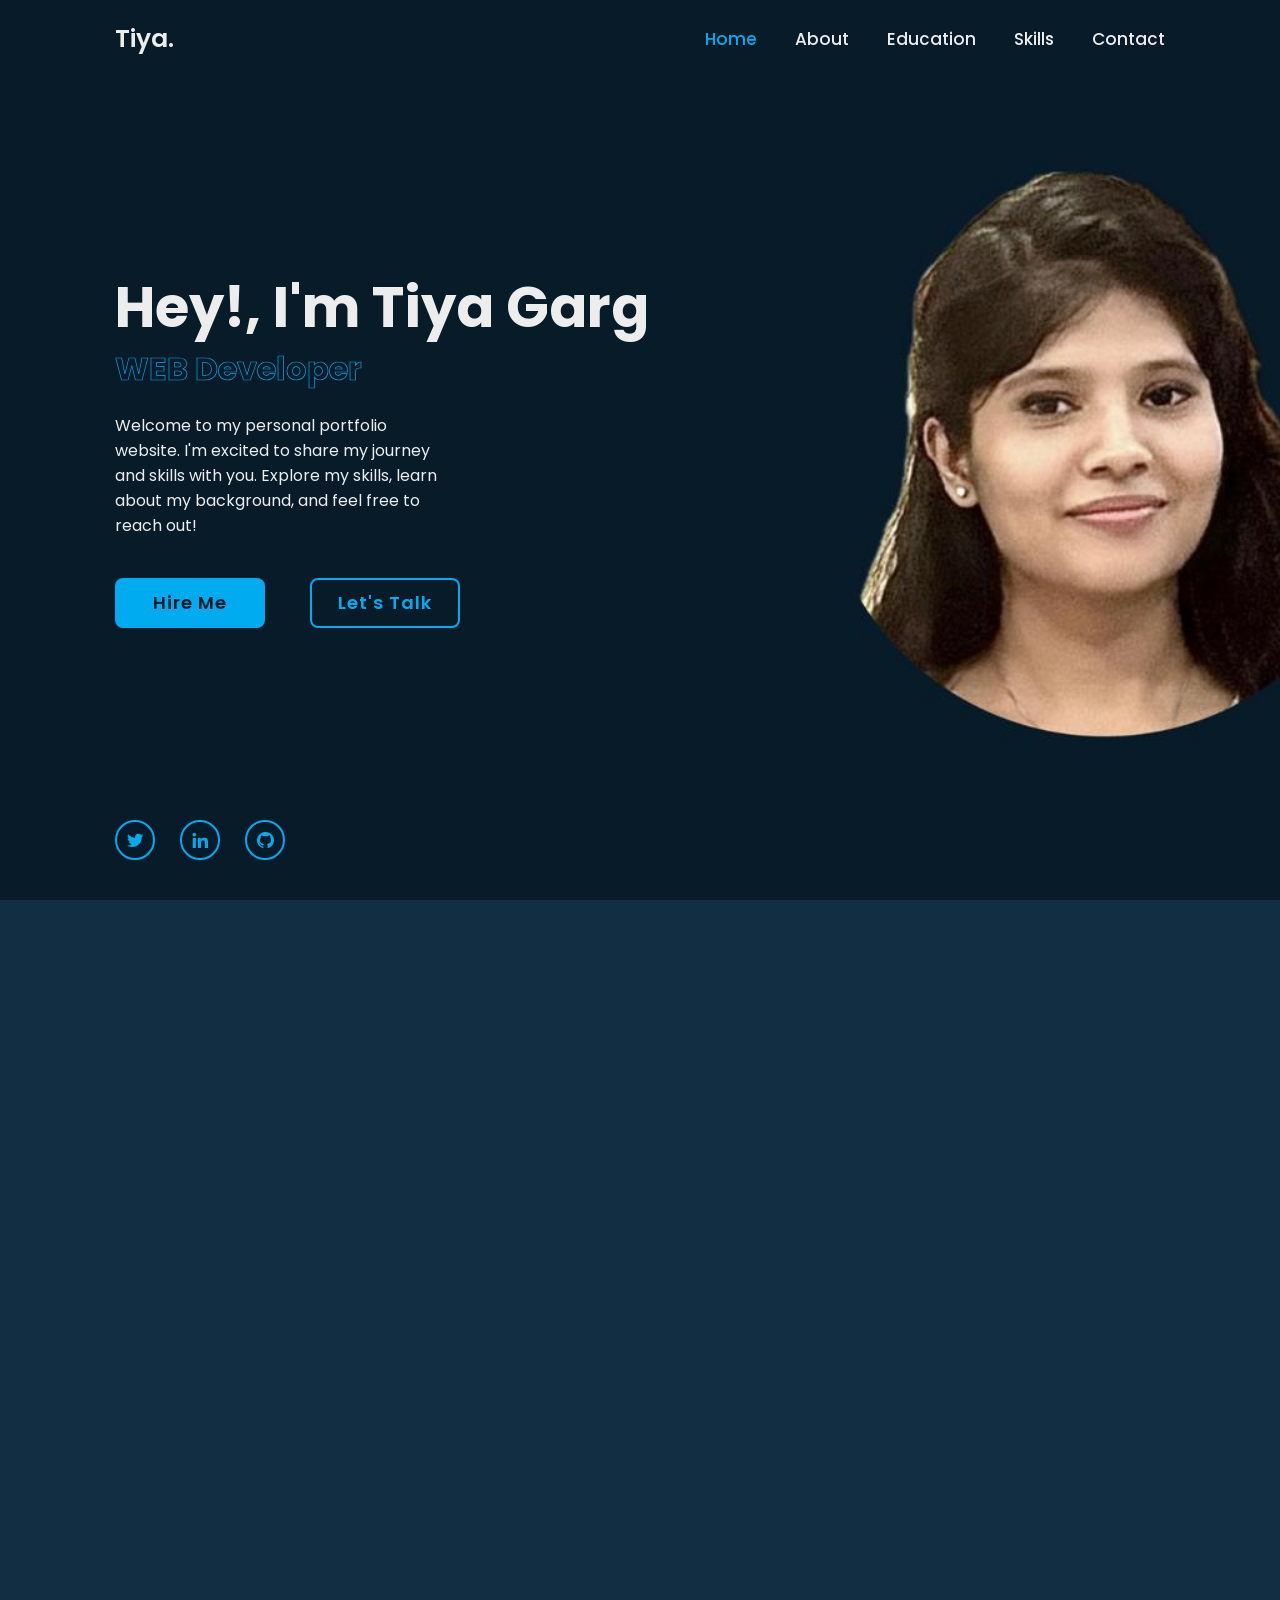
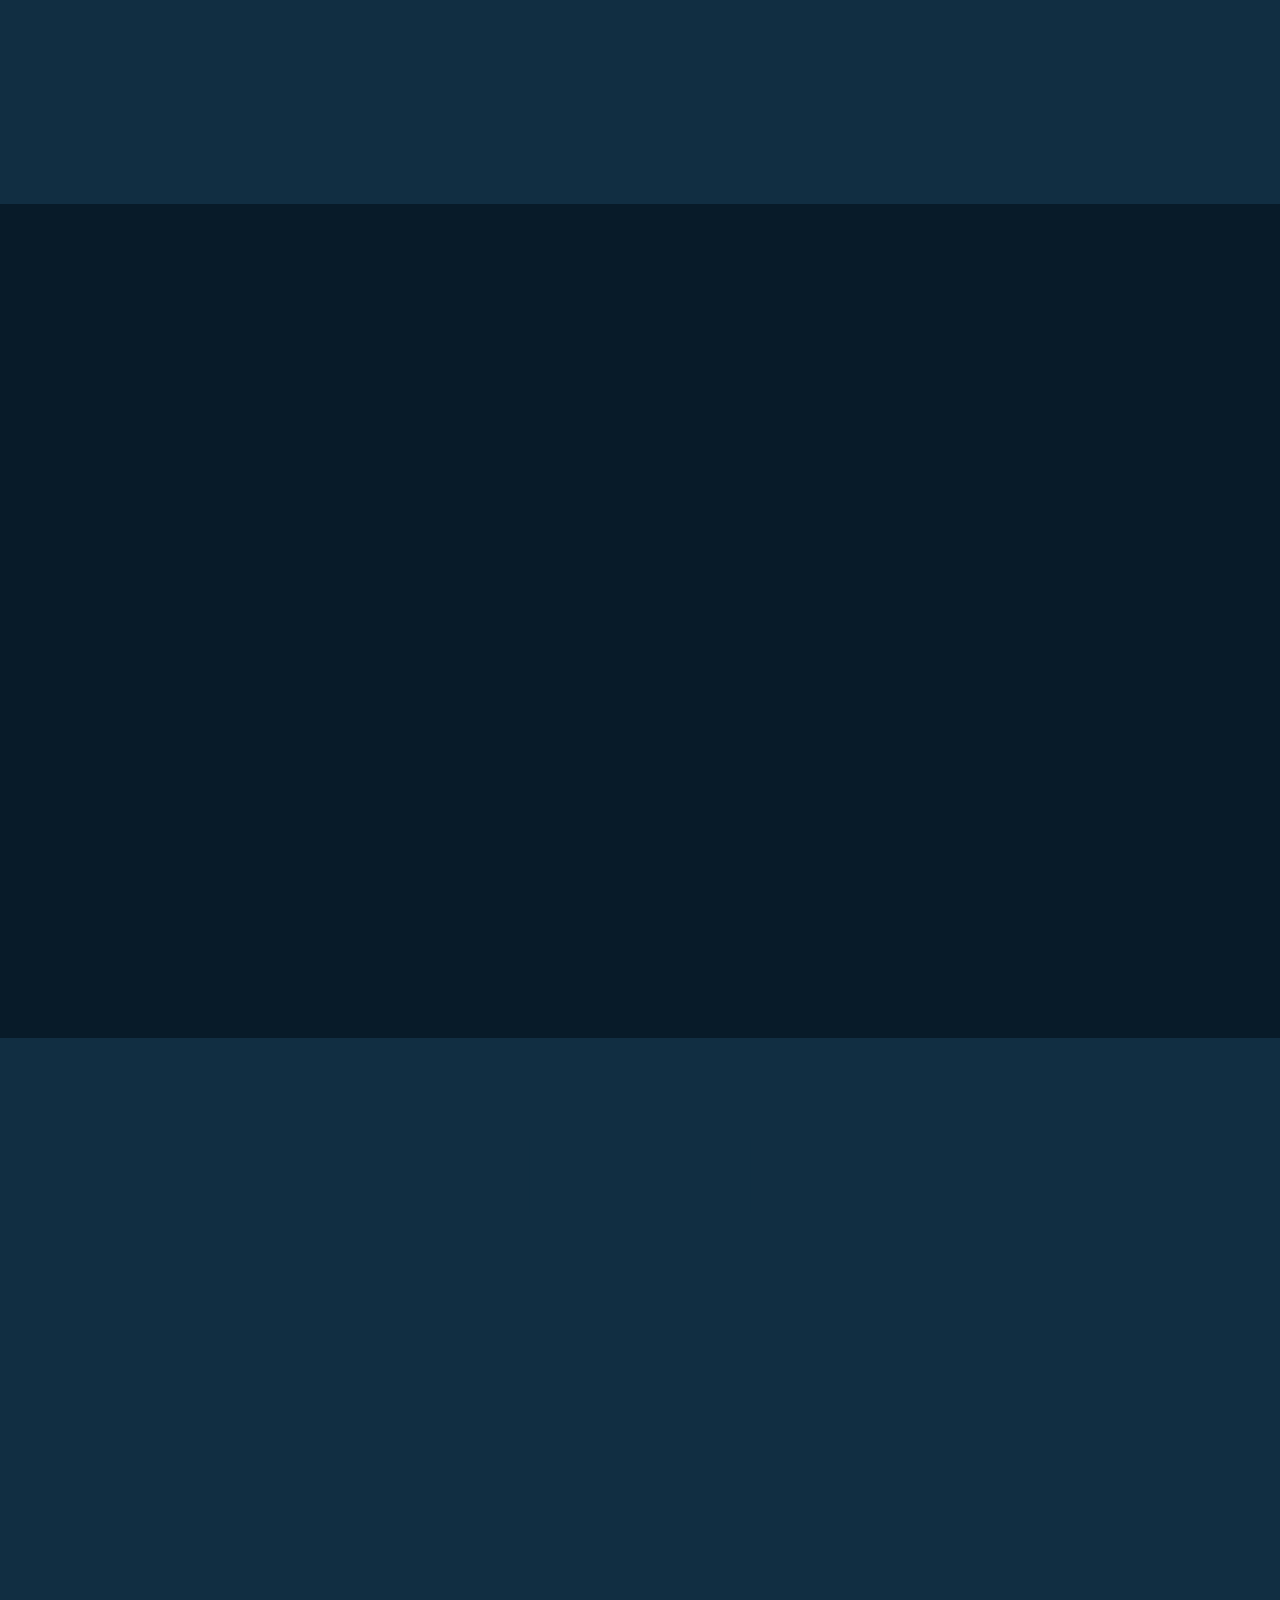
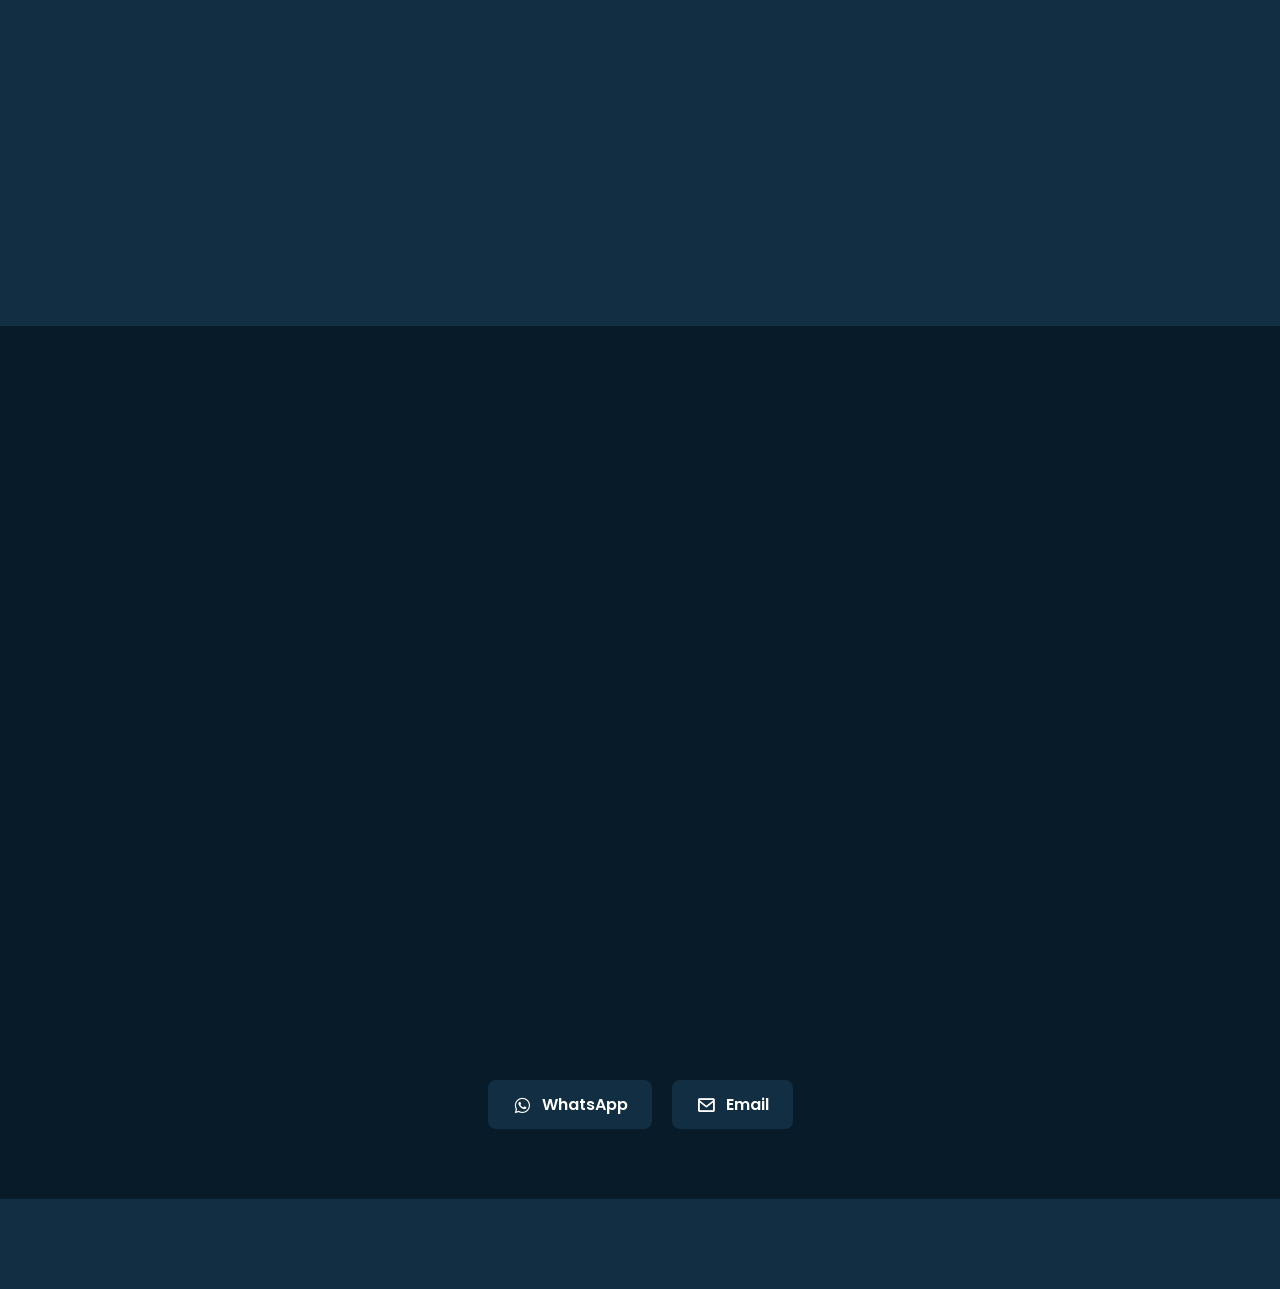
<file: index.html>
<!DOCTYPE html>
<html lang="en">
<head>
    <meta charset="UTF-8">
    <meta http-equiv="X-UA-Compatible" content="IE=edge">
    <meta name="viewport" content="width=device-width, initial-scale=1.0">
    <title>Personal Portfolio using HTML CSS JS</title>

    <link rel="stylesheet" href="css/style.css">

    <!-- box icons -->
    <link href='https://unpkg.com/boxicons@2.1.4/css/boxicons.min.css' rel='stylesheet'>
</head>
<body>
    <header class="header">
         <a href="#" class="logo">Tiya.<span class="animate" style="--i:1;"></span></a>

         <div class="bx bx-menu" id="menu-icon"><span class="animate" style="--i:2;"></span></div>
        <nav class="navbar">
                <a href="#home" class="active">Home</a>
                <a href="#about">About</a>
                <a href="#education">Education</a>
                <a href="#skills">Skills</a>
                <a href="#contact">Contact</a>

                <span class="active-nav"></span>
                <span class="animate" style="--i:2;"></span>
        </nav>
    </header>
       
    <!-- home section design-->
    <section class="home show-animate" id="home">
        <div class="home-content">
            <h1>Hey!, I'm <span>Tiya Garg</span><span class="animate" style="--i:2;"></span></h1>
            <div class="text-animate">
                <h3>WEB Developer</h3>
                <span class="animate" style="--i:3;"></span>
            <p>Welcome to my personal portfolio website. I'm excited to share my journey and skills with you. Explore my skills, learn about my background, and feel free to reach out!
                <span class="animate" style="--i:4;"></span>
            </p>
            </div>
            <div class="btn-box">
                <a href="resume/Tiya_Garg_Resume.pdf" class="btn" target="_blank">Hire Me</a>
                <a href="#contact" class="btn">Let's Talk</a>
                <span class="animate" style="--i:5;"></span>
            </div>
        </div>

        <div class="home-sci">
             <a href="https://x.com/garg346070" target="_blank">
                <i class='bx bxl-twitter'></i>
             </a>
            <a href="https://www.linkedin.com/in/tiya-gargg-465551346" target="_blank">
                <i class='bx bxl-linkedin'></i>
            </a>
            <a href="https://github.com/3iyam8ings" target="_blank">
               <i class='bx bxl-github'></i>
            </a>
            <span class="animate" style="--i:6;"></span>
        </div>

        <div class="home-imgHover">
        <span class="animate scroll" style="--i:7;"></span>
        </div>
    </section>
    
    <!--about section design-->
    <section class="about" id="about">
        <h2 class="heading">About <span>Me</span><span class="animate scroll" style="--i:1;"></span></h2>

        <div class="about-img">
            <img src="images/about.jpg" alt="">
            <span class="circle-spin"></span>
            <span class="animate scroll" style="--i:2;"></span>
        </div>

        <div class="about-content">
            <h3>Web Developer | CSE Student<span class="animate scroll" style="--i:3;"></span></h3>
            <p>Hello! I’m <strong>Tiya Garg</strong>, a Computer Science Engineering student with a strong interest in 
            technology, problem-solving, and continuous learning. I enjoy exploring new innovations and how ideas turn into 
            real-world applications through code and creativity.
        <span class="animate scroll" style="--i:4;"></span>
        </p>
            <p>
            I am currently building my skills in programming, web development, and core computer science 
            subjects while working on personal projects to strengthen my practical knowledge. I believe 
            consistency, curiosity, and discipline are the keys to growth in the tech field.
            <span class="animate scroll" style="--i:4;"></span>
            </p>
            <p>
            Beyond academics, I value self-development and strive to improve a little every day. I’m always 
            eager to learn new technologies, collaborate with others, and take on challenges that help me 
            grow as a developer and as an individual.
            <span class="animate scroll" style="--i:4;"></span>
        </p>
            
            <div class="btn-box btns">
                <a href="#contact" class="btn">Know More</a>
                <span class="animate scroll" style="--i:5;"></span>
            </div> 
        </div>
        </section>  
        
        <!--education section design-->
        <section class="education" id="education">
            <h2 class="heading">My <span>Journey</span><span class="animate scroll" style="--i:1;"></span></h2>

            <div class="education-row">
                <div class="education-column">
                    <h3 class="title">Education<span class="animate scroll" style="--i:2;"></span></h3>

                    <div class="education-box">
                        <div class="education-content">
                            <div class="content">
                               <div class="year"><i class='bx bxs-calendar'></i> 2024 - 2028</div>
                               <h3>Batchelor Degree - University</h3>
                               <p>Currently pursuing B.Tech in Computer Science Engineering from 
                                Dehradun Institute of Technology, Uttarakhand.</p>
                            </div>
                        </div>

                        <div class="education-content">
                            <div class="content">
                               <div class="year"><i class='bx bxs-calendar'></i> 2023 - 2024</div>
                               <h3>12th Standard - School</h3>
                               <p>Completed 12th standard with PCM from Gagan Public School, Noida</p>
                            </div>
                        </div>

                        <div class="education-content">
                            <div class="content">
                               <div class="year"><i class='bx bxs-calendar'></i> 2021 - 2022</div>
                               <h3>10th Standard - School</h3>
                               <p>Completed 10th standard from Greenfields Public School, Delhi</p>
                            </div>
                        </div>
                        <span class="animate scroll" style="--i:3;"></span>
                    </div>
                </div>

                <div class="education-column">
                    <h3 class="title">Experience<span class="animate scroll" style="--i:5;"></span></h3>

                    <div class="education-box">
                        <div class="education-content">
                            <div class="content">
                               <div class="year"><i class='bx bxs-calendar'></i> 2024 - 2025</div>
                               <h3>Volunteer - NGO</h3>
                               <p>Volunteered at Neerantar Prayas NGO, contributing to community development projects.</p>
                            </div>
                        </div>

                        <div class="education-content">
                            <div class="content">
                               <div class="year"><i class='bx bxs-calendar'></i> 2024 - 2025</div>
                               <h3>Volunteer - University</h3>
                               <p>Volunteered at Diplosphere2.0, contributing to managing logistics and functioning.</p>
                            </div>
                        </div>

                        <div class="education-content">
                            <div class="content">
                               <div class="year"><i class='bx bxs-calendar'></i> 2021 - 2022</div>
                               <h3>Hackathon - University</h3>
                               <p>Participated in university NASA hackathon, working on a team to develop a solution for a real-world problem.</p>
                            </div>
                        </div>

                        <span class="animate scroll" style="--i:6;"></span>
                    </div>
                </div>    
            </div>
        </section>

        <!-- skills section design-->
         <section class="skills" id="skills">
            <h2 class="heading">My <span>Skills</span><span class="animate scroll" style="--i:1;"></span></h2>

            <div class="skills-row">
                <div class="skills-column">
                    <h3 class="title">Coding Skills<span class="animate scroll" style="--i:2;"></span></h3>

                    <div class="skills-box">
                        <div class="skills-content">
                            <div class="progress">
                                <h3>HTML <span>90%</span></h3>
                                <div class="bar"><span></span></div>
                            </div>

                            <div class="progress">
                                <h3>CSS <span>85%</span></h3>
                                <div class="bar"><span></span></div>
                            </div>

                            <div class="progress">
                                <h3>JavaScript <span>70%</span></h3>
                                <div class="bar"><span></span></div>
                            </div>

                            <div class="progress">
                                <h3>C <span>95%</span></h3>
                                <div class="bar"><span></span></div>
                            </div>

                            <div class="progress">
                                <h3>JAVA <span>85%</span></h3>
                                <div class="bar"><span></span></div>
                            </div>

                            <div class="progress">
                                <h3>Python <span>75%</span></h3>
                                <div class="bar"><span></span></div>
                            </div>
                        </div>

                        <span class="animate scroll" style="--i:3;"></span>
                    </div>
                </div>
            
                <div class="skills-column">
                    <h3 class="title">Professional Skills<span class="animate scroll" style="--i:5;"></span></h3>

                    <div class="skills-box">
                        <div class="skills-content">
                            <div class="progress">
                                <h3>Logical Reasoning <span>70%</span></h3>
                                <div class="bar"><span></span></div>
                            </div>

                            <div class="progress">
                                <h3>Program Solving <span>65%</span></h3>
                                <div class="bar"><span></span></div>
                            </div>

                            <div class="progress">
                                <h3>Communication <span>85%</span></h3>
                                <div class="bar"><span></span></div>
                            </div>

                            <div class="progress">
                                <h3>Mathematical <span>75%</span></h3>
                                <div class="bar"><span></span></div>
                            </div>

                            <div class="progress">
                                <h3>Web Design <span>85%</span></h3>
                                <div class="bar"><span></span></div>
                            </div>

                            <div class="progress">
                                <h3>DSA in C <span>70%</span></h3>
                                <div class="bar"><span></span></div>
                            </div>
                        </div>

                        <span class="animate scroll" style="--i:6;"></span>
                    </div>
                </div>

            </div>
         </section>

         <!--contact section design-->
         <section class="contact" id="contact">
            <h2 class="heading">Contact <span>Me!</span><span class="animate scroll" style="--i:1;"></span></h2>

           <form name="contact"
      method="POST"
      action="/"
      data-netlify="true">

      <input type="hidden" name="form-name" value="contact">

  <div class="input-box">
    <div class="input-field">
      <input type="text" name="fullName" placeholder="Full Name" required>
      <span class="focus"></span>
    </div>

    <div class="input-field">
      <input type="text" name="email" placeholder="Email Address" required>
      <span class="focus"></span>
    </div>

    <span class="animate scroll" style="--i:3;"></span>
  </div>

  <div class="input-box">
    <div class="input-field">
      <input type="number" name="phone" placeholder="Mobile Number" required>
      <span class="focus"></span>
    </div>

    <div class="input-field">
      <input type="text" name="subject" placeholder="Email Subject" required>
      <span class="focus"></span>
    </div>

    <span class="animate scroll" style="--i:5;"></span>
  </div>

  <div class="textarea-field">
    <textarea name="message" cols="30" rows="10" placeholder="Your Message" required></textarea>
    <span class="focus"></span>

    <span class="animate scroll" style="--i:7;"></span>
  </div>



                <div class="btn-box btns">
                    <button type="submit" class="btn">Submit</button>

                    <span class="animate scroll" style="--i:9;"></span>
                </div>

                <div class="quick-contact">
                    <a href="https://wa.me/917428956617?text=Hello%20Tiya,%20I%20visited%20your%20portfolio%20and%20would%20like%20to%20connect." target="_blank" class="qc-btn whatsapp">
                       <i class='bx bxl-whatsapp'></i> WhatsApp
                    </a>


                    <a href="mailto:tiyaaaxi@gmail.com" class="qc-btn email">
                       <i class='bx bx-envelope'></i> Email
                     </a>

                     
                </div>
            </form>
        </section>

        <!-- footer section design-->
         <footer class="footer">
            <div class="footer-text">
                <p>Copyright &copy; 2026 by Tiya Garg | All Rights Reserved.</p>
                <p>This is a personal portfolio website.</p>

                <span class="animate scroll" style="--i:1;"></span>
            </div>

            <div class="footer-iconTop">
                <a href="#"><i class='bx bx-up-arrow-alt'></i></a>

                <span class="animate scroll" style="--i:3;"></span>
            </div>
         </footer>
       <script src="js/script.js"></script>
    </body> 
</html>
</file>
<file: css/style.css>
@import url('https://fonts.googleapis.com/css2?family=Poppins:wght@300;400;600&display=swap');

* {
    margin: 0;
    padding: 0;
    box-sizing: border-box;
    text-decoration: none;
    border: none;
    outline: none;
    scroll-behavior: smooth;
    font-family: 'Poppins', sans-serif;
}

:root {
    --bg-color: #081b29;
    --secondary-bg-color: #112e42;
    --text-color: #ededed;
    --main-color: #00abf0;
}

html {
    font-size: 62.5%;
    overflow-x: hidden;
}    

body {
    background: var(--bg-color);
    color: var(--text-color);
}


/* Header */
.header {
    position: fixed;
    top: 0;
    left: 0;
    width: 100%;
    padding: 2rem 9%;
    background: transparent;
    display: flex;
    justify-content: space-between;
    align-items: center;
    z-index: 100;
    transition: 0.3s;
    
}

.header.sticky {
    background: var(--bg-color);
}

.logo {
    position: relative;
    font-size: 2.5rem;
    font-weight: 600;
    color: var(--text-color);
}

.navbar {
    position: relative;
}
.navbar a {
    font-size: 1.7rem;
    color: var(--text-color);
    font-weight: 500;
    margin-left: 3.5rem;
    transition: 0.3s;
}
.navbar a:hover,
.navbar a.active {
    color: var(--main-color);
}

#menu-icon {
    position: relative;
    font-size: 3.6rem;
    color: var(--text-color);
    cursor: pointer;
    display: none;
}

section {
    min-height: 100vh;
    padding: 10rem 9% 2rem;
}

.home {
    display: flex;
   padding: 0 9%;
    align-items: center;
     background: url('../images/home.jpg') no-repeat;
     background-size: cover;
     background-position: center;
}

.home-content {
    max-width: 60rem;
    z-index: 99;
}

.home-content h1 {
    position: relative;
    display: inline-block;
    font-size: 5.6rem;
    font-weight: 700;
    line-height: 1.3;
}

.home-content h1 span {
    color: var(--text-color);
}

.home-content .text-animate {
    position: relative;
    width: 32.8rem;
}

.home-content .text-animate h3 {
    font-size: 3.2rem;
    font-weight: 700;
    color: transparent;
    -webkit-text-stroke: 0.7px var(--main-color);
    background-image: linear-gradient(var(--main-color), var(--main-color));
    background-repeat: no-repeat;
    -webkit-background-clip: text;
    background-position: -33rem 0;
   
}

.home.show-animate .home-content .text-animate h3 {
    animation: homeBgText 6s linear infinite;
    animation-delay: 2s;
}

.home-content .text-animate h3::before {
    content: '';
    position: absolute;
    top: 0;
    left: 0;
    width: 0;
    height: 100%;
    z-index: -1;
    
}

.home.show-animate .home-content .text-animate .h3::before {
    animation: homeCursorText 6s linear infinite;
    animation-delay: 2s;
}

.home-content p {
    position: relative;
    font-size: 1.6rem;
    margin: 2rem 0 4rem;
}

.btn-box {
    position: relative;
    display: flex;
    justify-content: space-between;
    width: 34.5rem;
    height: 5rem;
}

.btn-box .btn {
    position: relative;
    display: inline-flex;
    justify-content: center;
    align-items: center;
    width: 15rem;
    height: 100%;
    background: var(--main-color);
    border: 0.2rem solid var(--main-color);
    border-radius: 0.8rem;
    font-size: 1.8rem;
    font-weight: 600;
    letter-spacing: 0.1rem;
    color: var(--bg-color);
    z-index: 1;
    overflow: hidden; 
    transition: 0.5s;
}

.btn-box .btn:hover {
    color: var(--main-color);
}

.btn-box .btn:nth-child(2) {
    background: transparent;
    color: var(--main-color);
}

.btn-box .btn:nth-child(2):hover {
    color: var(--bg-color);
}

.btn-box .btn:nth-child(2)::before {
    background: var(--main-color);
}

.btn-box .btn::before {
    content: '';
    position: absolute;
    top: 0;
    left: 0;
    width: 0;
    height: 100%;
    background: var(--bg-color);
    z-index: -1;
    transition: 0.5s;
}

.btn-box .btn:hover::before {
   width: 100%;
}

.home-sci {
    position: absolute;
    bottom: 4rem;
    width: 170px;
    display: flex;
    justify-content: space-between;
}

.home-sci a {
    position: relative;
    display: inline-flex;
    justify-content: center;
    align-items: center;
    width: 40px;
    height: 40px;
    background: transparent;
    border: 0.2rem solid var(--main-color);
    border-radius: 50%;
    font-size: 20px;
    color: var(--main-color);
    z-index: 1;
    overflow: hidden;
    transition: 0.5s;
}

.home-sci a:hover {
    color: var(--bg-color);
}

.home-sci a::before {
    content: '';
    position: absolute;
    top: 0;
    left: 0;
    width: 0;
    height: 100%;
    background: var(--main-color);
    z-index: -1;
    transition: 0.5s;
}

.home-sci a:hover::before {
    width: 100%;
}

.home-imgHover {
    position: absolute;
    top: 0;
    right: 0;
    width: 45%;
    height: 100%;
    background: transparent;
    transition: 3s;
}

.home-imgHover:hover {
    background: var(--bg-color);
    opacity: 0.8;
}

.about {
    display: flex;
    justify-content: center;
    align-items: center;
    flex-direction: column;
    gap: 2rem;
    background: var(--secondary-bg-color);
    padding-bottom: 6rem;
}

.heading {
    position: relative;
    display: inline-block;
    font-size: 5rem;
    margin-bottom: 3rem;
    text-align: center;
}

.span{ 
    color : var(--main-color);
}

.about-img {
    position: relative;
    width: 25rem;
    height: 25rem;
    border-radius: 50%;
    display: flex;
    justify-content: center;
    align-items: center;
}

.about-img img {
    width: 90%;
    border-radius: 50%;
    border: 0.2rem solid var(--main-color);
}

.about-img .circle-spin {
    position: absolute;
    top: 50%;
    left: 50%;
    transform: translate(-50%, -50%) rotate(0);
    width: 100%;
    height: 100%;
    border-radius: 50%;
    border-top: 0.2rem solid var(--secondary-bg-color);
    border-bottom: 0.2rem solid var(--secondary-bg-color);
    border-left: 0.2rem solid var(--main-color);
    border-right: 0.2rem solid var(--main-color);
    animation: aboutSpinner 8s linear infinite;
}

.about-content {
    text-align: center;
}

.about-content h3 {
    position: relative;
    display: inline-block;
    font-size: 2.6rem;
}

.about-content p {
    font-size: 1.6rem;
    margin: 2rem 0 3rem;
    position: relative;
}

.btn-box.btns {
    display: inline-block;
    width: 15rem;
}

.btn-box.btns a::before {
     background: var(--secondary-bg-color);
} 

.education {
    display: flex;
    justify-content: center;
    align-items: center;
    flex-direction: column;
    min-height: auto;
    padding-bottom: 5rem;
}

.education .education-row {
    display: flex;
    flex-wrap: wrap;
    gap: 5rem;
}

.education-row .education-column {
    flex: 1 1 40rem;
}

.education-column .title {
    position: relative;
    display: inline-block;
    font-size: 2.5rem;
    margin: 0 0 1.5rem 2rem ;
}

.education-column .education-box {
    position: relative;
    border-left: 0.2rem solid var(--main-color);
}

.education-box .education-content {
    position: relative;
    padding-left: 2rem;
}

.education-box .education-content::before {
    content: '';
    position: absolute;
    top: 0;
    left: -1.1rem;
    width: 2rem;
    height: 2rem;
    background: var(--main-color);
    border-radius: 50%;
}

.education-content .content {
    position: relative;
    padding: 1.5rem;
    border: 0.2rem solid var(--main-color);
    border-radius: 0.6rem;
    margin-bottom: 2rem;
    overflow: hidden;
}

.education-content .content::before {
    content: '';
    position: absolute;
    top: 0;
    left: 0;
    width: 0;
    height: 100%;
    background: var(--secondary-bg-color);
    z-index: -1;
    transition: 0.5s;
}

.education-content .content:hover::before {
    width: 100%;
}

.education-content .content .year {
    font-size: 1.5rem;
    color: var(--main-color);
    padding-bottom: 0.5rem;
}

.education-content .content .year i {
    padding-right: 0.5rem;
}

.education-content .content  h3 {
    font-size: 2rem;
}

.education-content .content p {
    font-size: 1.6rem;
    padding-top: 0.5rem;
}

.skills {
    min-height: auto;
    padding-bottom: 7rem;
    background: var(--secondary-bg-color);
}
.skills h2 {
    display: inline-block;
    left: 50%;
    transform: translateX(-50%); 
}

.skills .skills-row {
    display: flex;
    flex-wrap: wrap;
    gap: 5rem;
}

.skills-row .skills-column {
    flex: 1 1 40rem;
}

.skills-column .title {
    position: relative;
    display: inline-block;
    font-size: 2.5rem;
    margin: 0 0 1.5rem;
}

.skills-column .skills-box {
    position: relative;
}

.skills-box .skills-content {
    position: relative;
    border: 0.2rem solid var(--main-color);
    border-radius: 0.6rem;
    padding: 0.5rem 1.5rem;
    z-index: 1;
    overflow: hidden;
}

.skills-box .skills-content::before {
    content:'';
    position: absolute;
    top: 0;
    left: 0;
    width: 0;
    height: 100%;
    background: var(--bg-color);
    z-index: -1;
    transition: 0.5s;
}

.skills-box .skills-content:hover::before {
 width: 100%;
}

.skills-content .progress {
    padding: 1rem 0;
}

.skills-content .progress h3 {
    font-size: 1.7rem;
    display: flex;
    justify-content: space-between;
}

.skills-content .progress h3 span {
    color: var(--text-color);
}

.skills-content .progress .bar {
    height: 2.5rem;
    border-radius: 0.6rem;
    border: 0.2rem solid var(--main-color);
    padding: 0.5rem;
    margin: 1rem 0;
}

.skills-content .progress .bar span {
    display: block;
    height: 100%;
    border-radius: 0.3rem;
    background: var(--main-color);
}

.skills-column:nth-child(1) .skills-content .progress:nth-child(1) .bar span {
    width: 90%;
}

.skills-column:nth-child(1) .skills-content .progress:nth-child(2) .bar span {
    width: 85%;
}

.skills-column:nth-child(1) .skills-content .progress:nth-child(3) .bar span {
    width: 70%;
}

.skills-column:nth-child(1) .skills-content .progress:nth-child(4) .bar span {
    width: 95%;
}

.skills-column:nth-child(1) .skills-content .progress:nth-child(5) .bar span {
    width: 85%;
}

.skills-column:nth-child(1) .skills-content .progress:nth-child(6) .bar span {
    width: 75%;
}

.skills-column:nth-child(2) .skills-content .progress:nth-child(1) .bar span {
    width: 70%;
}

.skills-column:nth-child(2) .skills-content .progress:nth-child(2) .bar span {
    width: 65%;
}

.skills-column:nth-child(2) .skills-content .progress:nth-child(3) .bar span {
    width: 85%;
}

.skills-column:nth-child(2) .skills-content .progress:nth-child(4) .bar span {
    width: 75%;
}

.skills-column:nth-child(2) .skills-content .progress:nth-child(5) .bar span {
    width: 85%;
}

.skills-column:nth-child(2) .skills-content .progress:nth-child(6) .bar span {
    width: 70%;
}

.contact { 
    min-height: auto;
    padding-bottom: 7rem;
}

.contact h2 {
    display: inline-block;
    left: 50%;
    transform: translateX(-50%); 
}

.contact form {
    max-width: 70rem;
    margin: 0 auto;
    text-align: center;
}

.contact form .input-box {
    position: relative;
    display: flex;
    justify-content: space-between;
    flex-wrap: wrap;
}

.contact form .input-box .input-field {
    position: relative;
    width: 49%;
    margin: .8rem 0;
}

.contact form .input-box .input-field input,
.contact form .textarea-field textarea {
    width: 100%;
    height: 100%;
    padding: 1.5rem;
    font-size: 1.6rem;
    color: var(--text-color);
    background: transparent;
    border-radius: 0.6rem;
    border: .2rem solid var(--main-color);
}

.contact form .input-box .input-field input::placeholder,
.contact form .textarea-field textarea::placeholder {
    color: var(--text-color);
}

.contact form .focus {
    position: absolute;
    top: 0;
    left: 0;
    width: 0;
    height: 100%;
    background: var(--secondary-bg-color);
    border-radius: 0.6rem;
    z-index: -1;
    transition: .5s;
}

.contact form .input-box .input-field input:focus~.focus,
.contact form .input-box .input-field input:valid~.focus,
.contact form .textarea-field textarea:focus~.focus,
.contact form .textarea-field textarea:valid~.focus {
    width: 100%;
}

.contact form .textarea-field {
    position: relative;
    margin: .8rem 0 2.7rem;
    display: flex;
}

.contact form .textarea-field textarea {
    resize: none;
}

.contact form .btn-box.btns .btn {
    cursor: pointer;
}

/* Quick Contact Buttons */
.quick-contact {
    margin-top: 3rem;
    display: flex;
    justify-content: center;
    gap: 2rem;
    flex-wrap: wrap;
}

.qc-btn {
    display: inline-flex;
    align-items: center;
    gap: 1rem;
    padding: 1.2rem 2.4rem;
    font-size: 1.6rem;
    font-weight: 600;
    border-radius: 0.8rem;
    color: #fff;
    transition: 0.3s ease;
}

.qc-btn i {
    font-size: 2rem;
}

/* WhatsApp button */
.qc-btn.whatsapp {
    background: var(--secondary-bg-color);
}

.qc-btn.whatsapp:hover {
    background: #1ebe5d;
}

/* Email button */
.qc-btn.email {
    background: var(--secondary-bg-color);
}

.qc-btn.email:hover {
    background: #005fa3;
}


.footer {
    display: flex;
    justify-content: space-between;
    align-items: center;
    flex-wrap: wrap;
    padding: 2rem 9%;
    background: var(--secondary-bg-color);
}

.footer-text,
.footer-iconTop {
    position: relative;
}

.footer-text p {
    font-size: 1.6rem;
}

.footer-iconTop a {
    position: relative;
    display: inline-flex;
    justify-content: center;
    align-items: center;
    padding: .8rem;
    background: var(--main-color);
    border: .2rem solid var(--main-color);
    border-radius: .6rem;
    z-index: 1;
    overflow: hidden;
}

.footer-iconTop a::before {
    content: '';
    position: absolute;
    top: 0;
    left: 0;
    width: 0;
    height: 100%;
    background: var(--secondary-bg-color);
    z-index: -1;
    transition: 0.5s;
} 

.footer-iconTop a:hover::before {
    width: 100%;
}

.footer-iconTop a i {
    font-size: 2.4rem;
    color: var(--bg-color);
    transition: 0.5s;
}

.footer-iconTop a:hover i {
    color: var(--main-color);
}

/*animation reload and scroll*/
.animate {
    position: absolute;
    top: 0;
    right: 0;
    width: 100%;
    height: 100%;
    background: var(--bg-color);
    z-index: 98;
}

.animate.home-img {
    width: 50%;
}

.logo .animate,
.navbar .animate,
 #menu-icon .animate,
 .home.show-animate .animate {
    animation: showRight 1s ease forwards;
    animation-delay: calc(.3s * var(--i));
}

.animate.scroll {
    transition: 1s ease;
    transition-delay: calc(.3s / var(--i));
    animation: none;
}

section:nth-child(odd) .animate.scroll,
.footer .animate.scroll {
    background: var(--secondary-bg-color)
}

.education .education-box .animate.scroll {
    width: 105%;
}

.about.show-animate .animate.scroll,
.education.show-animate .animate.scroll,
.skills.show-animate .animate.scroll,
.contact.show-animate .animate.scroll,
.footer.show-animate .animate.scroll {
    transition-delay: calc(.3s * var(--i));
    width: 0;
}

/* breakpoints */
@media (max-width: 1200px) {
    html {
        font-size: 55%;
    }
}

@media (max-width: 991px) {
    .header {
        padding: 2rem 4%;
    }

    section {
        padding: 10rem 4% 2rem;
    }

    .home {
        padding: 0 4%;
    }

    .footer {
        padding: 2rem 4%;
    }
}

@media (max-width: 850px) {
    .animate.home-img {
        width: 55%;
    }
}

@media (max-width: 768px) {
    .header {
        background: var(--bg-color);
    }

    #menu-icon {
        display: block;
    }

    .navbar {
        position: absolute;
        top: 100%;
        left: -100%;
        width: 100%;
        padding: 1rem 4%;
        background: var(--bg-color);
        box-shadow: 0 .5rem 1rem rgba(0, 0, 0, 0.2);
        z-index: 1;
        transition: 0.25s ease;
        transition-delay: .25s;

    }

    .navbar.active {
        left: 0;
        transition-delay: 0s;
    }

    .navbar .active-nav {
        position: absolute;
        top: 0;
        left: -100%;
        width: 100%;
        height: 100%;
        background: var(--main-color);
        border-top: .1rem solid rgba(0, 0, 0, 0.2);
        z-index: -1;
        transition: .25s ease;
        transition-delay: 0s;
    }

    .navbar.active .active.nav {
        left: 0;
        transition-delay: .25s;
    }

    .navbar a {
        display: block;
        font-size: 2rem;
        margin: 3rem 0;
        transform: translateX(-20rem);
        transition: .25s ease;
        transition-delay: 0s;
    }

    .navbar.active a {
        transform: translateX(0);
        transition-delay: .25s;
    }

    .home-imgHover {
        pointer-events: none;
        background: var(--bg-color);
        opacity: 0.6;
    }
}

@media (max-width: 520px) {
    html {
        font-size: 50%;
    }

    .home-content h1 {
        display: flex;
        flex-direction: column;
    }

    .home-sci {
        width: 160px;
    }

    .home-sci a {
        width: 38px;
        height: 38px;
    }
}

@media (max-width: 462px) {
    .home-content h1 {
        font-size: 5.2rem;
    }

    .education {
        padding: 10rem 4% 5rem 5%;
    }

    .contact form .input-box .input-field {
        width: 100%;
    }

    .footer {
        flex-direction: column-reverse;
    }

    .footer p {
        margin-top: 2rem;
        text-align: center;
    }
}

@media (max-width: 371px) {
    .home {
        justify-content: center;
    }

    .home-content {
        display: flex;
        align-items: center;
        flex-direction: column;
        text-align: center;
    }

      .home-content h1 {
        font-size: 5rem;
      }
}

/* Keyframes */
@keyframes homeBgText {

    0%,
    10%,
    100% {
        background-position: -33rem 0;
    }

    65%,
    85% {
        background-position: 0 0;
    }
}

@keyframes homeCursorText {

    0%,
    10%,
    100% {
        width: 0;
    }

    65%,
    78%,
    85% {
        width: 100%;
        opacity: 1;
    }

    75%,
    81% {
        opacity: 0;
    }
}

@keyframes aboutSpinner {
    100% {
        transform: translate(-50%, -50%) rotate(360deg);
    }
}

@keyframes showRight {
    100% {
        width: 0;
    }
}
</file>
